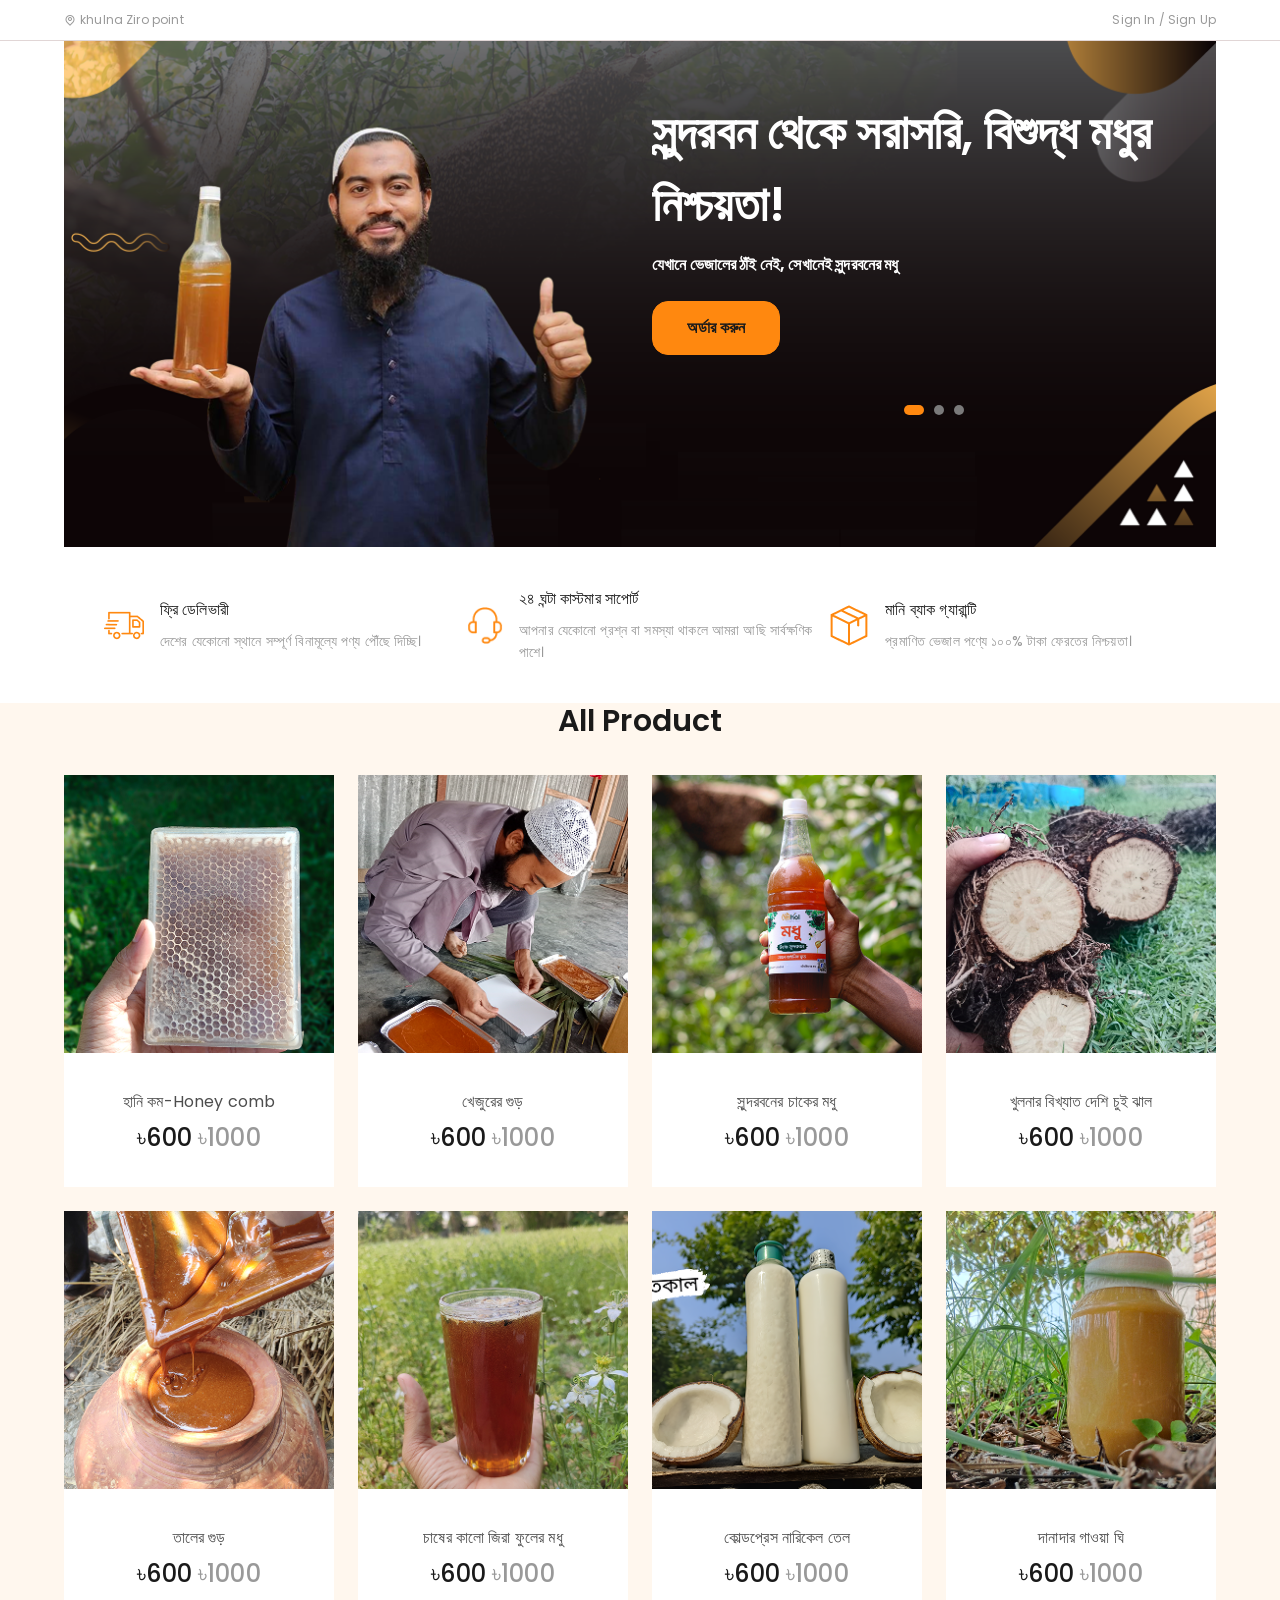
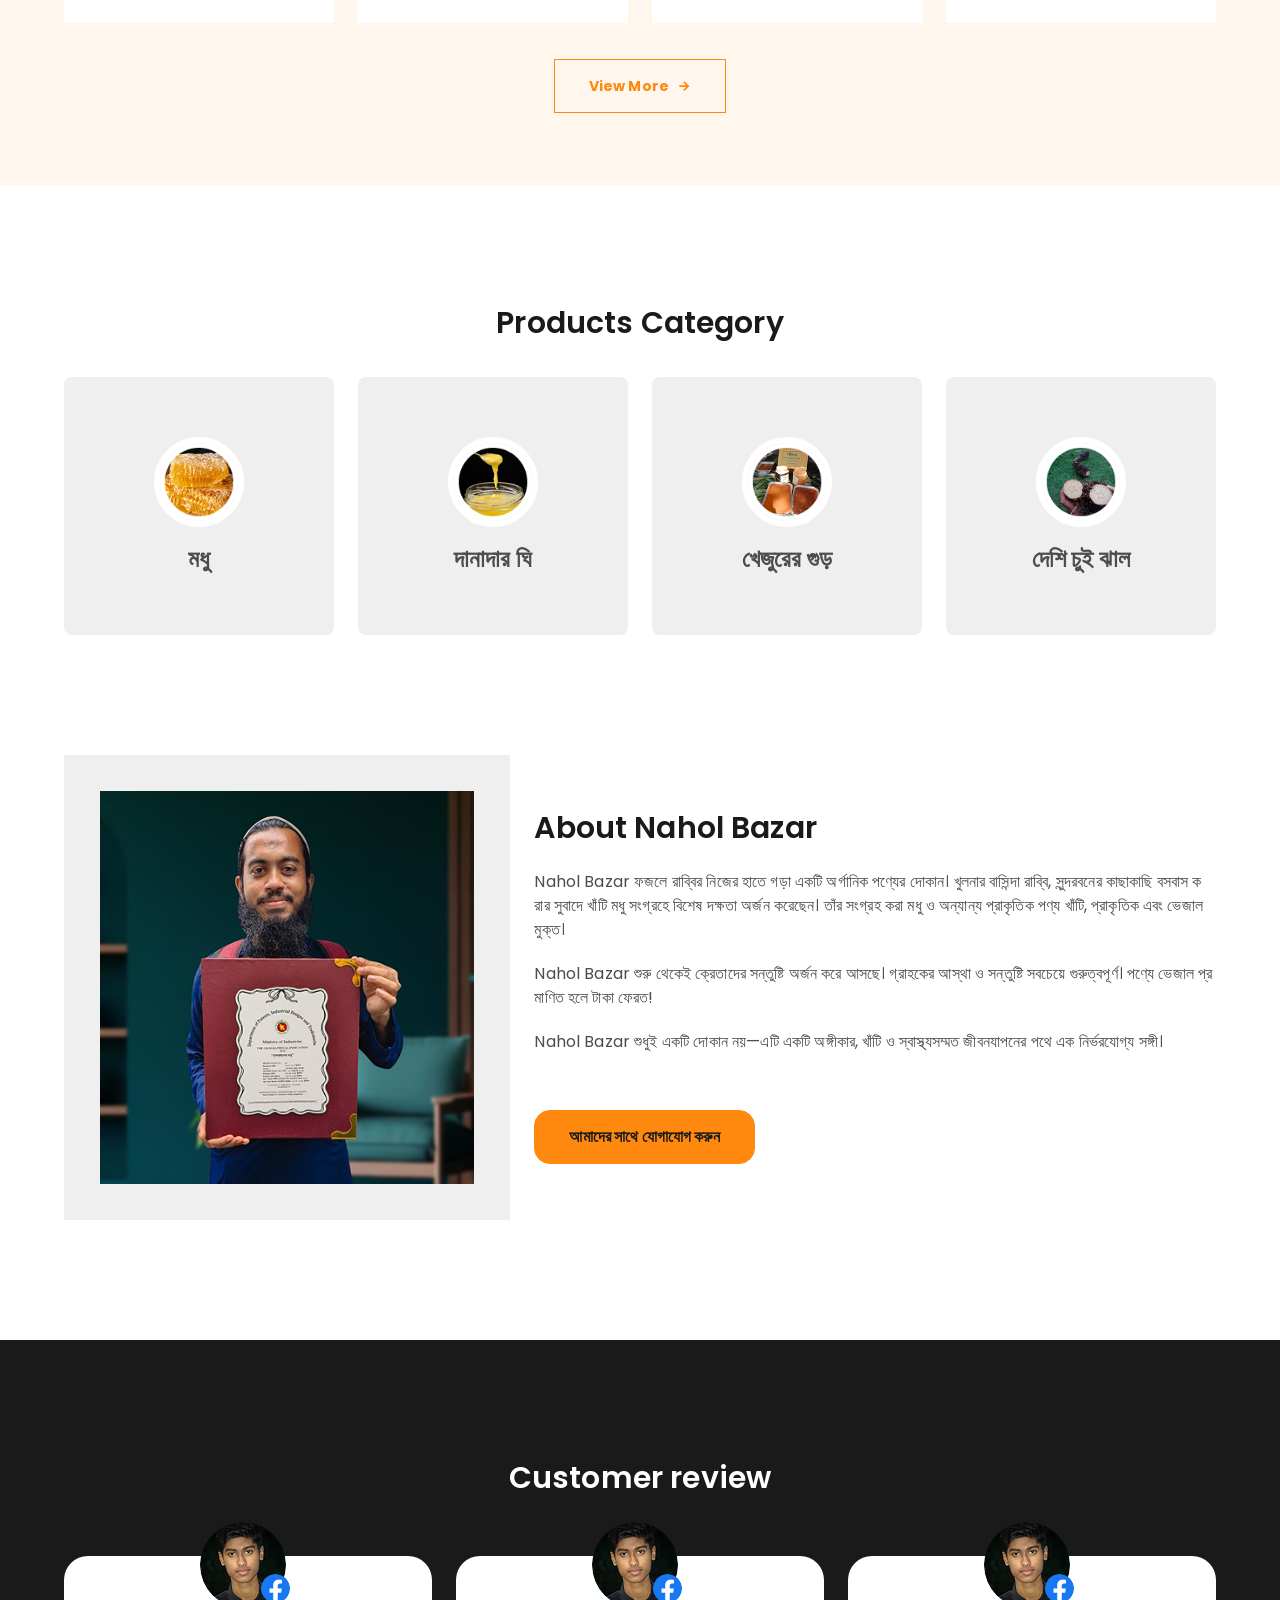
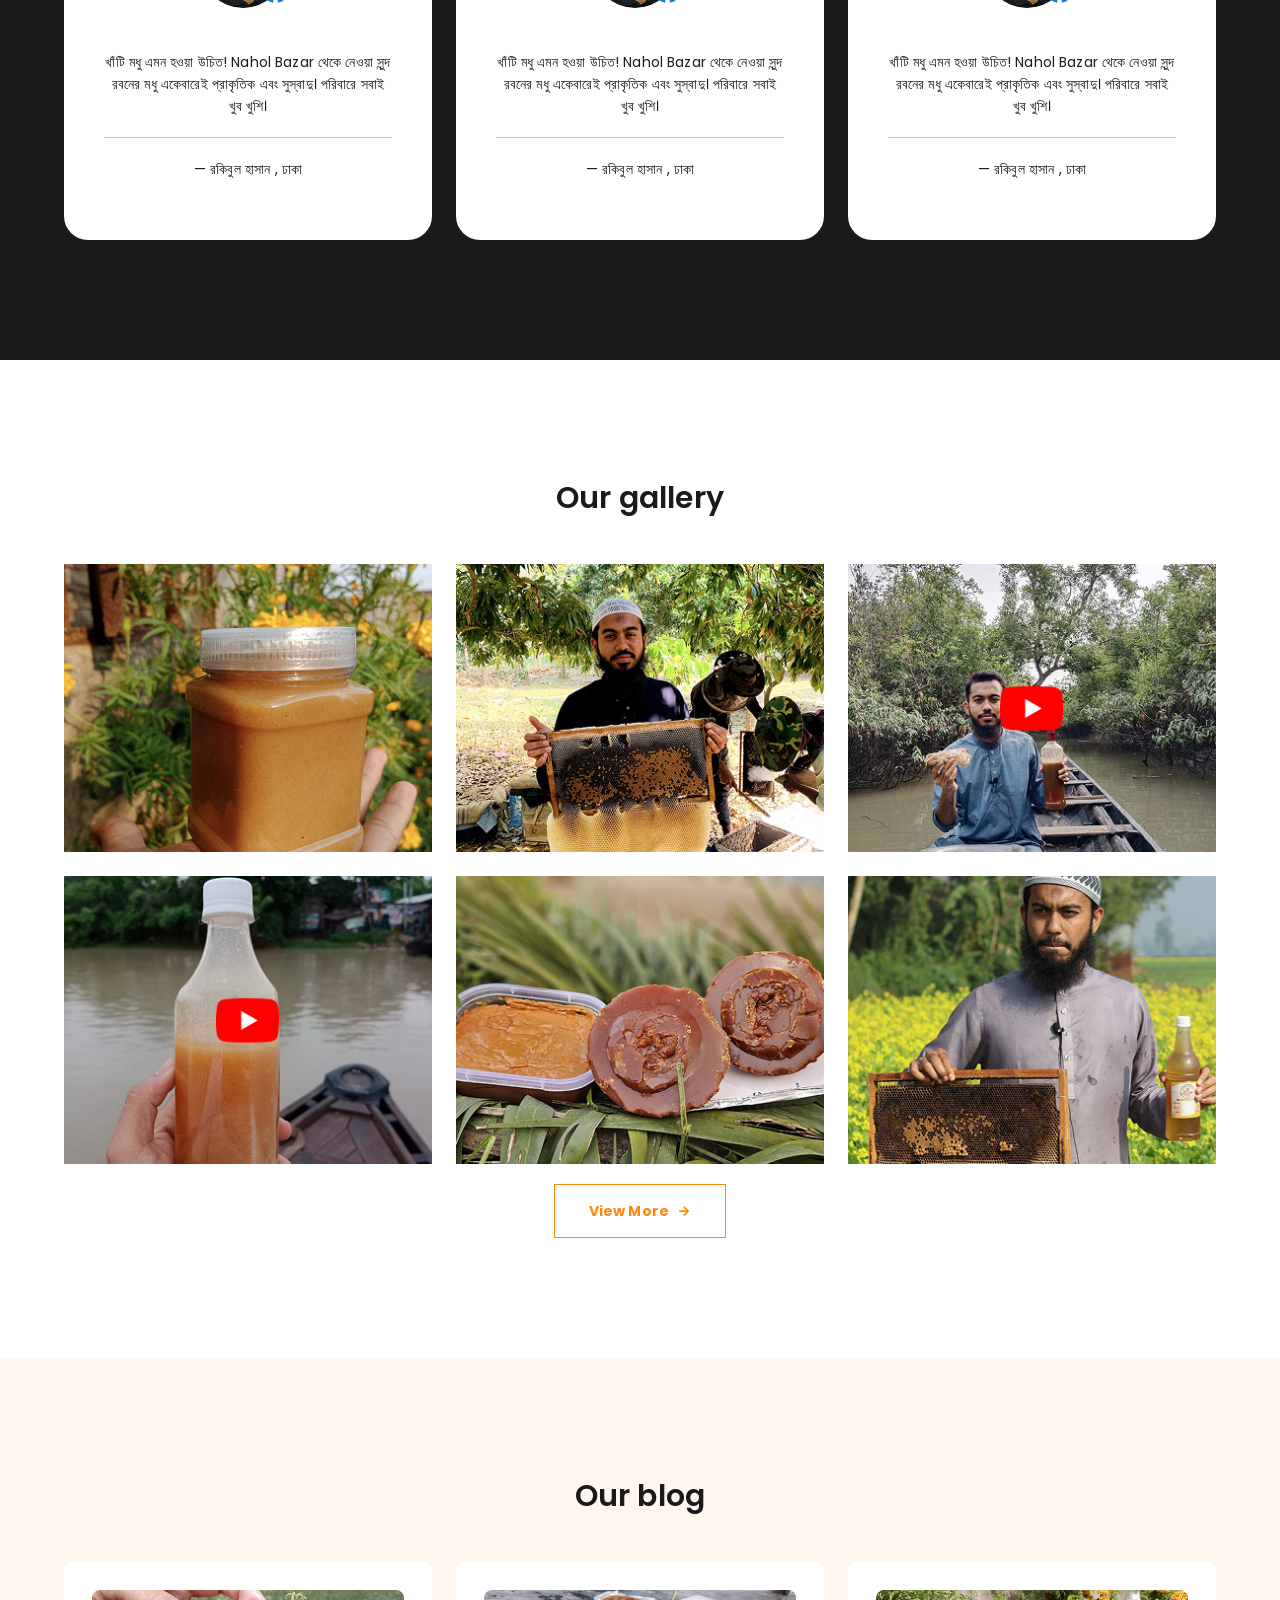
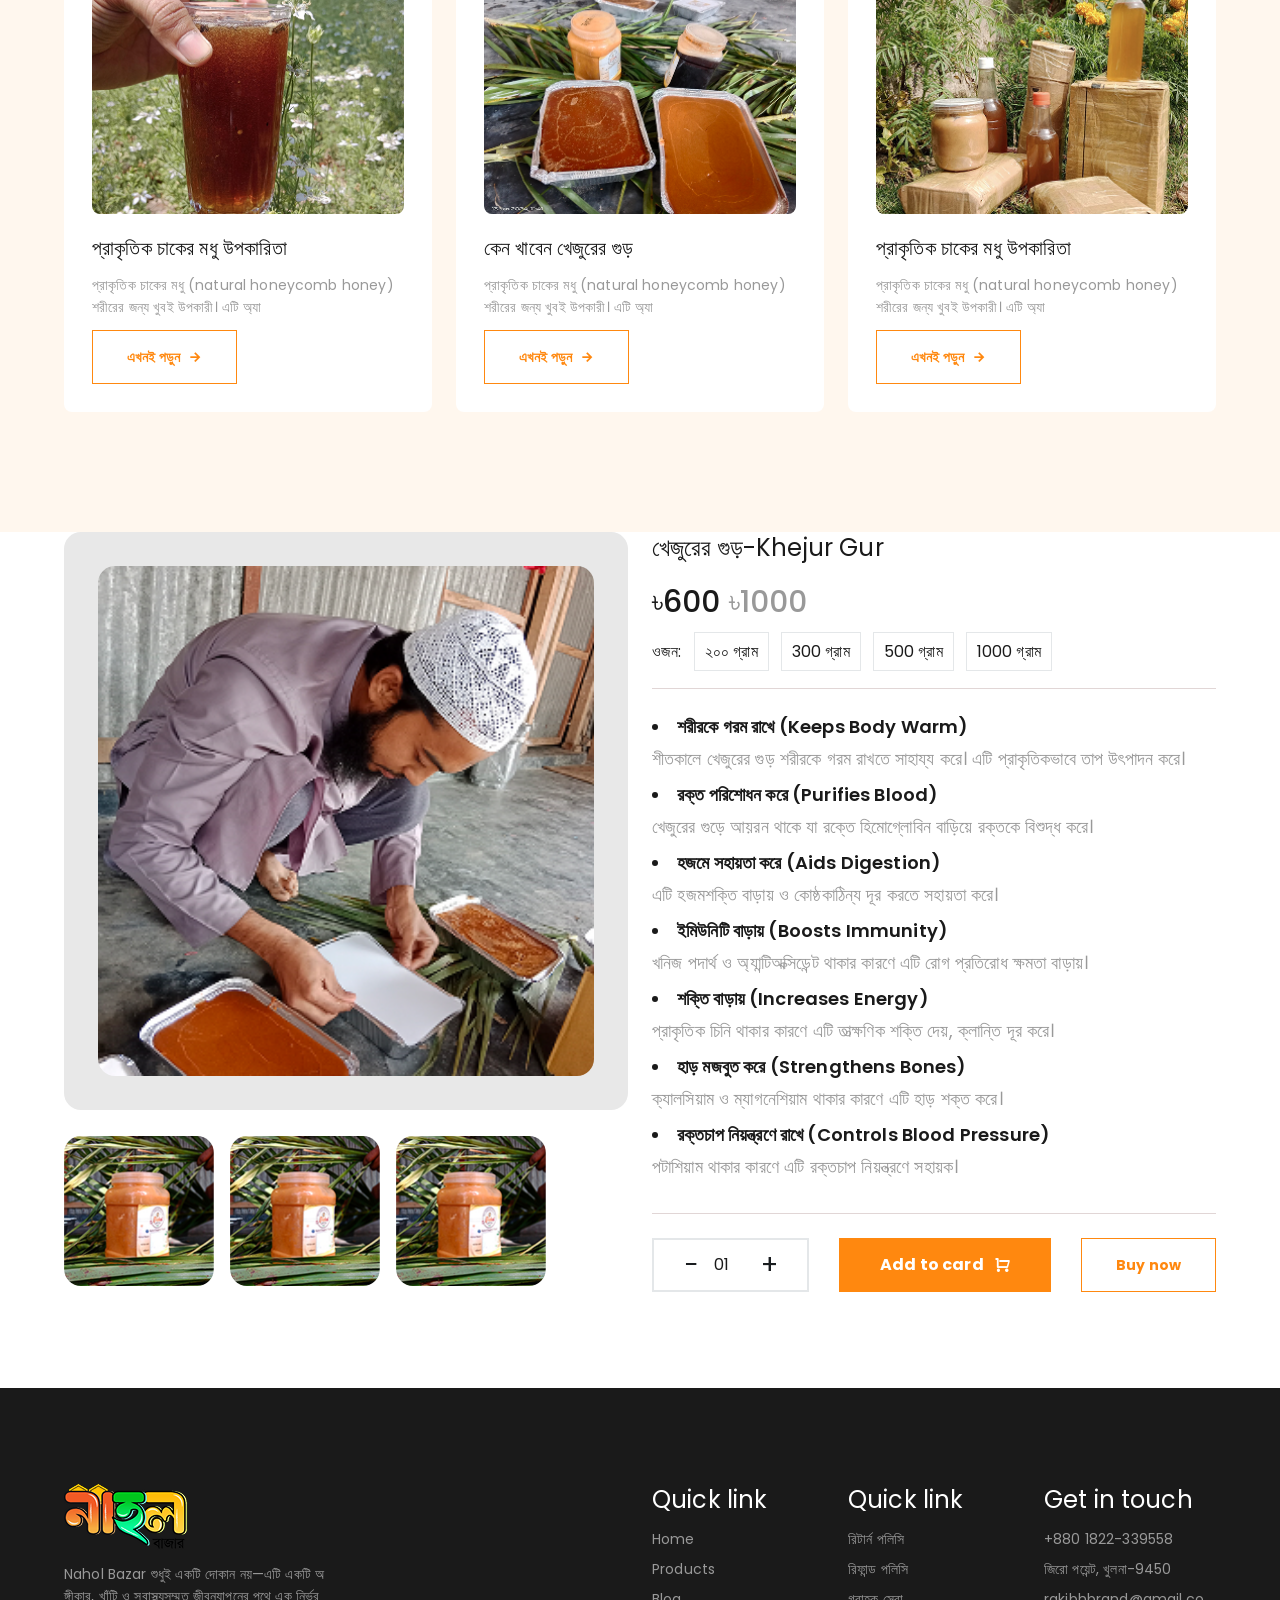
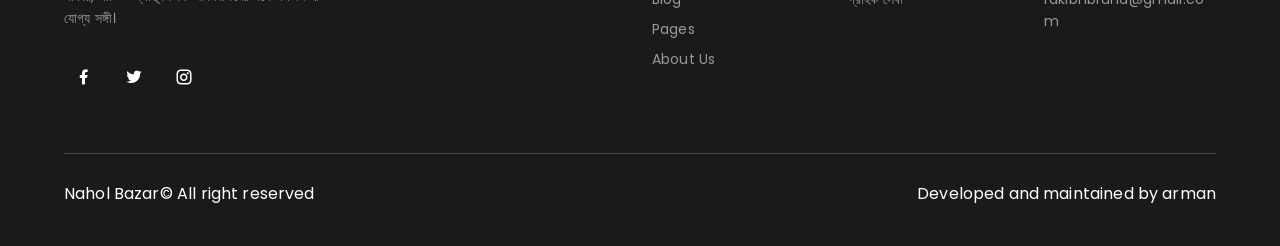
<file: index.html>
<!doctype html>
<html>

<head>
  <meta charset="utf-8">
  <meta name="viewport" content="width=device-width, initial-scale=1, shrink-to-fit=no">
  <meta name="description" content="nahal ">
  <meta name="title" content="nahal">
  <meta name="keywords" content=" nahal , nahal">
  <meta name="author" content="nahal ">
  <meta property="og:type" content="Web Template">
  <meta property="og:title" content=" nahal">
  <meta property="og:description" content="Dashboard - nahal">
  <meta name="msapplication-TileColor" content="#ffffff">
  <meta name="theme-color" content="#E4E6E9">

  <title>Nahal</title>

  <!--------------------------
      All Css Style link
    ------------------------------>

  <link
    href="https://fonts.googleapis.com/css2?family=Poppins:ital,wght@0,100;0,200;0,300;0,400;0,500;0,600;0,700;0,800;0,900;1,100;1,200;1,300;1,400;1,500;1,600;1,700;1,800;1,900&display=swap"
    rel="stylesheet">

  <!-- iconMin CSS -->
  <link href="vendor/icon/iconMin/icons.min.css" rel="stylesheet">

  <!-- wow CSS -->
  <link href="vendor/wow/animate.css" rel="stylesheet">

  <!-- slider CSS -->


  <!-- style CSS-->
  <link href="vendor/slider/owl.carousel.min.css" rel="stylesheet">
  <link href="assets/css/style.css" rel="stylesheet">

  <!-- Responsive CSS-->
  <link rel="stylesheet" href="assets/css/responsive.css">

</head>

<body>
  <!-- header area start -->
  <header class="py-3 ar-border-bottom">
    <div class="max-w-6xl m-auto">
      <div class="flex flex-row justify-between">
        <!-- left -->
        <div class=" flex text-xs gap-1">
          <i class="ri-map-pin-line"></i>
          <span class=" ">khulna Ziro point</span>
        </div>
        <!-- right -->
        <div class=" text-xs">
          <a href="#" class="hover:text-orange-400">Sign In</a> /
          <a href="#" class="hover:text-orange-400">Sign Up</a>
        </div>
        <!-- main menu start-->

        <!-- main menu end-->
      </div>
    </div>
  </header>
  <!-- header area end -->
  <section>
    <div class="max-w-6xl m-auto relative z-10">
      <img src="uploads/bannder.png" class="w-full " alt="">
      <div class="grid grid-cols-12 gap-6  ar-banner">
        <div class="col-span-6"></div>
        <div class="col-span-6 pt-14">
          <div class="owl-carousel owl-theme banner-owl-carousel">
            <div class="item">
              <h2 class="text-5xl text-white font-semibold mb-3 ar-line-height-150">সুন্দরবন থেকে সরাসরি, বিশুদ্ধ মধুর
                নিশ্চয়তা!</h2>
              <h6 class="text-white font-bold text-base mb-6">যেখানে ভেজালের ঠাঁই নেই, সেখানেই সুন্দরবনের মধু</h6>
              <div>
                <a href="#" class="ar-theme-button">অর্ডার করুন</a>
              </div>
            </div>
            <div class="item">
              <h2 class="text-5xl text-white font-semibold mb-3 ar-line-height-150">সুন্দরবন থেকে সরাসরি, বিশুদ্ধ মধুর
                নিশ্চয়তা!</h2>
              <h6 class="text-white font-bold text-base mb-6">যেখানে ভেজালের ঠাঁই নেই, সেখানেই সুন্দরবনের মধু</h6>
              <div>
                <a href="#" class="ar-theme-button">অর্ডার করুন</a>
              </div>
            </div>
            <div class="item">
              <h2 class="text-5xl text-white font-semibold mb-3 ar-line-height-150">সুন্দরবন থেকে সরাসরি, বিশুদ্ধ মধুর
                নিশ্চয়তা!</h2>
              <h6 class="text-white font-bold text-base mb-6">যেখানে ভেজালের ঠাঁই নেই, সেখানেই সুন্দরবনের মধু</h6>
              <div>
                <a href="#" class="ar-theme-button">অর্ডার করুন</a>
              </div>
            </div>

          </div>
        </div>

      </div>
    </div>
  </section>
  <!-- banner area start -->


  <section>
    <div class="max-w-6xl m-auto p-10 bg-white">
      <div class="grid grid-cols-3 gap-4">
        <!-- single curd -->
        <div class="flex gap-4 items-center">
          <div>
            <img src="assets/images/delivery-truck.png" alt="">
          </div>
          <div>
            <h6 class="text-base font-normal ar-primary mb-2">ফ্রি ডেলিভারী</h6>
            <p>দেশের যেকোনো স্থানে সম্পূর্ণ বিনামূল্যে পণ্য পৌঁছে দিচ্ছি।</p>
          </div>
        </div>
        <!-- single curd -->
        <div class="flex gap-4 items-center">
          <div>
            <img src="assets/images/headphones.png" alt="">
          </div>
          <div>
            <h6 class="text-base font-normal ar-primary  mb-2">২৪ ঘন্টা কাস্টমার সাপোর্ট</h6>
            <p>আপনার যেকোনো প্রশ্ন বা সমস্যা থাকলে আমরা আছি সার্বক্ষণিক পাশে।</p>
          </div>
        </div>
        <!-- single curd -->
        <div class="flex gap-4 items-center">
          <div>
            <img src="assets/images/package.png" alt="">
          </div>
          <div>
            <h6 class="text-base font-normal ar-primary  mb-2">মানি ব্যাক গ্যারান্টি</h6>
            <p>প্রমাণিত ভেজাল পণ্যে ১০০% টাকা ফেরতের নিশ্চয়তা।</p>
          </div>
        </div>
      </div>
    </div>
  </section>

  <!-- banner area end -->

  <!-- product area start -->

  <section class="ar-light-bg pb-18">
    <div class="max-w-6xl m-auto">
      <!-- semi title -->
      <h3 class="ar-primary text-center text-3xl font-semibold mb-9">All Product</h3>
      <div class="grid grid-cols-4 gap-6 mb-9">
        <!-- single product curd -->
        <div class="bg-white">
          <img class="ar-product-img" src="uploads/product-1.png" alt="">
          <div class="ar-padding text-center">
            <h5 class="text-base font-normal ar-dark-2 mb-2">হানি কম-Honey comb</h5>
            <h4 class="font-medium text-2xl ar-primary">৳600 <span class="ar-paragraph">৳1000</span></h4>
          </div>
        </div>
        <!-- single product curd -->
        <div class="bg-white">
          <img class="ar-product-img" src="uploads/product-2.png" alt="">
          <div class="ar-padding text-center">
            <h5 class="text-base font-normal ar-dark-2 mb-2">খেজুরের গুড়</h5>
            <h4 class="font-medium text-2xl ar-primary">৳600 <span class="ar-paragraph">৳1000</span></h4>
          </div>
        </div>
        <!-- single product curd -->
        <div class="bg-white">
          <img class="ar-product-img" src="uploads/product-3.png" alt="">
          <div class="ar-padding text-center">
            <h5 class="text-base font-normal ar-dark-2 mb-2">সুন্দরবনের চাকের মধু</h5>
            <h4 class="font-medium text-2xl ar-primary">৳600 <span class="ar-paragraph">৳1000</span></h4>
          </div>
        </div>
        <!-- single product curd -->
        <div class="bg-white">
          <img class="ar-product-img" src="uploads/product-4.png" alt="">
          <div class="ar-padding text-center">
            <h5 class="text-base font-normal ar-dark-2 mb-2">খুলনার বিখ্যাত দেশি চুই ঝাল</h5>
            <h4 class="font-medium text-2xl ar-primary">৳600 <span class="ar-paragraph">৳1000</span></h4>
          </div>
        </div>
        <!-- single product curd -->
        <div class="bg-white">
          <img class="ar-product-img" src="uploads/product-5.png" alt="">
          <div class="ar-padding text-center">
            <h5 class="text-base font-normal ar-dark-2 mb-2">তালের গুড়</h5>
            <h4 class="font-medium text-2xl ar-primary">৳600 <span class="ar-paragraph">৳1000</span></h4>
          </div>
        </div>
        <!-- single product curd -->
        <div class="bg-white">
          <img class="ar-product-img" src="uploads/product-6.png" alt="">
          <div class="ar-padding text-center">
            <h5 class="text-base font-normal ar-dark-2 mb-2">চাষের কালো জিরা ফুলের মধু</h5>
            <h4 class="font-medium text-2xl ar-primary">৳600 <span class="ar-paragraph">৳1000</span></h4>
          </div>
        </div>
        <!-- single product curd -->
        <div class="bg-white">
          <img class="ar-product-img" src="uploads/product-7.png" alt="">
          <div class="ar-padding text-center">
            <h5 class="text-base font-normal ar-dark-2 mb-2">কোল্ডপ্রেস নারিকেল তেল</h5>
            <h4 class="font-medium text-2xl ar-primary">৳600 <span class="ar-paragraph">৳1000</span></h4>
          </div>
        </div>
        <!-- single product curd -->
        <div class="bg-white">
          <img class="ar-product-img" src="uploads/product-8.png" alt="">
          <div class="ar-padding text-center">
            <h5 class="text-base font-normal ar-dark-2 mb-2">দানাদার গাওয়া ঘি</h5>
            <h4 class="font-medium text-2xl ar-primary">৳600 <span class="ar-paragraph">৳1000</span></h4>
          </div>
        </div>
      </div>
      <div class="text-center">
        <div class="flex justify-center">
          <a class="ar-outline-btn" href="#">View More <i class="ri-arrow-right-line"></i></a>
        </div>
      </div>

    </div>
  </section>

  <!-- product area end -->

  <!-- product Category area start -->

  <section class="pb-30 pt-30 bg-white">
    <div class="max-w-6xl m-auto">
      <!-- semi title -->
      <h3 class="ar-primary text-center text-3xl font-semibold mb-9">Products Category</h3>
      <!-- Category -->
      <div class=" grid grid-cols-4 gap-6">
        <!-- single  Category-->
        <div class="ar-dark-bg flex flex-col items-center justify-center py-15 px-8 rounded-lg">
          <div class="mb-4">
            <img class="ar-category-img" src="uploads/category-1.png" alt="">
          </div>
          <h5 class="text-2xl ar-dark-2 font-bold">মধু</h5>
        </div>
        <!-- single  Category-->
        <div class="ar-dark-bg flex flex-col items-center justify-center py-15 px-8 rounded-lg">
          <div class="mb-4">
            <img class="ar-category-img" src="uploads/category-2.png" alt="">
          </div>
          <h5 class="text-2xl ar-dark-2 font-bold">দানাদার ঘি</h5>
        </div>
        <!-- single  Category-->
        <div class="ar-dark-bg flex flex-col items-center justify-center py-15 px-8 rounded-lg">
          <div class="mb-4">
            <img class="ar-category-img" src="uploads/category-3.png" alt="">
          </div>
          <h5 class="text-2xl ar-dark-2 font-bold">খেজুরের গুড়</h5>
        </div>
        <!-- single  Category-->
        <div class="ar-dark-bg flex flex-col items-center justify-center py-15 px-8 rounded-lg">
          <div class="mb-4">
            <img class="ar-category-img" src="uploads/category-4.png" alt="">
          </div>
          <h5 class="text-2xl ar-dark-2 font-bold">দেশি চুই ঝাল</h5>
        </div>
      </div>
    </div>
  </section>

  <!-- product Category area end -->

  <!-- about  area start -->

  <section class="pb-30">
    <div class="max-w-6xl m-auto">
      <div class="grid grid-cols-5 gap-6  items-center">
        <!-- about img -->
        <div class="ar-about-img col-span-2">
          <img class="w-full" src="uploads/about-1.png" alt="">
        </div>
        <!-- about text -->
        <div class="col-span-3">
          <h5 class="text-3xl ar-primary font-semibold mb-6">About Nahol Bazar</h5>
          <p class="text-base ar-dark-2 mb-5">Nahol Bazar ফজলে রাব্বির নিজের হাতে গড়া একটি অর্গানিক পণ্যের দোকান। খুলনার
            বাসিন্দা রাব্বি, সুন্দরবনের কাছাকাছি বসবাস করার সুবাদে খাঁটি মধু সংগ্রহে বিশেষ দক্ষতা অর্জন করেছেন। তাঁর
            সংগ্রহ করা মধু ও অন্যান্য প্রাকৃতিক পণ্য খাঁটি, প্রাকৃতিক এবং ভেজালমুক্ত।</p>
          <p class="text-base ar-dark-2 mb-5">Nahol Bazar শুরু থেকেই ক্রেতাদের সন্তুষ্টি অর্জন করে আসছে। গ্রাহকের আস্থা
            ও সন্তুষ্টি সবচেয়ে গুরুত্বপূর্ণ। পণ্যে ভেজাল প্রমাণিত হলে টাকা ফেরত!</p>
          <p class="text-base ar-dark-2">Nahol Bazar শুধুই একটি দোকান নয়—এটি একটি অঙ্গীকার, খাঁটি ও স্বাস্থ্যসম্মত
            জীবনযাপনের পথে এক নির্ভরযোগ্য সঙ্গী।</p>
          <a href="#" class="ar-theme-button mt-14">আমাদের সাথে যোগাযোগ করুন</a>
        </div>
      </div>
    </div>
  </section>

  <!-- about  area end -->

  <!-- Customer review  area start -->

  <section class="pb-30 pt-30 ar-primary-bg">
    <div class="max-w-6xl m-auto">
      <!-- semi title -->
      <h3 class="text-white text-center text-3xl font-semibold mb-15">Customer review</h3>
      <!-- review -->
      <div class="grid grid-cols-3 gap-6">
        <!-- single review -->
        <div class="bg-white rounded-3xl text-center ar-review-padding">
          <div class="ar-customer-review">
            <img class="ar-customer-img" src="uploads/customer-img.png" alt="">
            <img class="ar-facebook-logo" src="assets/images/logos-facebook.png" alt="">
          </div>
          <div>
            <p class="ar-primary mb-5">খাঁটি মধু এমন হওয়া উচিত! Nahol Bazar থেকে নেওয়া সুন্দরবনের মধু একেবারেই প্রাকৃতিক
              এবং সুস্বাদু। পরিবারে সবাই খুব খুশি।</p>
            <p class="ar-customer-name ar-primary">— রকিবুল হাসান , ঢাকা</p>
          </div>
        </div>
        <!-- single review -->
        <div class="bg-white rounded-3xl text-center ar-review-padding">
          <div class="ar-customer-review">
            <img class="ar-customer-img" src="uploads/customer-img.png" alt="">
            <img class="ar-facebook-logo" src="assets/images/logos-facebook.png" alt="">
          </div>
          <div>
            <p class="ar-primary mb-5">খাঁটি মধু এমন হওয়া উচিত! Nahol Bazar থেকে নেওয়া সুন্দরবনের মধু একেবারেই প্রাকৃতিক
              এবং সুস্বাদু। পরিবারে সবাই খুব খুশি।</p>
            <p class="ar-customer-name ar-primary">— রকিবুল হাসান , ঢাকা</p>
          </div>
        </div>
        <!-- single review -->
        <div class="bg-white rounded-3xl text-center ar-review-padding">
          <div class="ar-customer-review">
            <img class="ar-customer-img" src="uploads/customer-img.png" alt="">
            <img class="ar-facebook-logo" src="assets/images/logos-facebook.png" alt="">
          </div>
          <div>
            <p class="ar-primary mb-5">খাঁটি মধু এমন হওয়া উচিত! Nahol Bazar থেকে নেওয়া সুন্দরবনের মধু একেবারেই প্রাকৃতিক
              এবং সুস্বাদু। পরিবারে সবাই খুব খুশি।</p>
            <p class="ar-customer-name ar-primary">— রকিবুল হাসান , ঢাকা</p>
          </div>
        </div>
      </div>
    </div>
  </section>

  <!-- Customer review  area end -->

  <!-- Our gallery  area end -->

  <section class="pb-30 pt-30">
    <div class="max-w-6xl m-auto">
      <!-- semi title -->
      <h3 class="ar-primary text-center text-3xl font-semibold mb-12">Our gallery</h3>
      <!-- gallery -->
      <div class="grid grid-cols-3 gap-6  mb-5">
        <div>
          <img class="w-full" src="uploads/gallery-1.png" alt="">
        </div>
        <div>
          <img class="w-full" src="uploads/gallery-2.png" alt="">
        </div>
        <div>
          <img class="w-full" src="uploads/gallery-3.png" alt="">
        </div>
        <div>
          <img class="w-full" src="uploads/gallery-4.png" alt="">
        </div>
        <div>
          <img class="w-full" src="uploads/gallery-5.png" alt="">
        </div>
        <div>
          <img class="w-full" src="uploads/gallery-6.png" alt="">
        </div>

      </div>
      <div class="text-center">
        <div class="flex justify-center">
          <a class="ar-outline-btn" href="#">View More <i class="ri-arrow-right-line"></i></a>
        </div>
      </div>
    </div>
  </section>

  <!-- Our gallery  area end -->

  <!-- Our blog  area end -->

  <section class="pt-30 pb-30 ar-light-bg">
    <div class="max-w-6xl m-auto">
      <!-- semi title -->
      <h3 class="ar-primary text-center text-3xl font-semibold mb-12">Our blog</h3>
      <!-- blog -->
      <div class="grid grid-cols-3 gap-6  items-center ">
        <!-- single blog -->
        <div class="ar-single-product rounded-lg bg-white p-7">
          <div class="mb-5">
            <img class="ar-blog-img" src="uploads/blog-1.png" alt="">
          </div>
          <h5 class="text-xl font-medium ar-primary mb-3">প্রাকৃতিক চাকের মধু উপকারিতা</h5>
          <p class="mb-3">প্রাকৃতিক চাকের মধু (natural honeycomb honey) শরীরের জন্য খুবই উপকারী। এটি অ্যা</p>
          <div>
            <div class="flex ">
              <a class="ar-outline-btn" href="#">এখনই পড়ুন <i class="ri-arrow-right-line"></i></a>
            </div>
          </div>
        </div>
        <!-- single blog -->
        <div class="ar-single-product rounded-lg bg-white p-7">
          <div class="mb-5">
            <img class="ar-blog-img" src="uploads/blog-2.png" alt="">
          </div>
          <h5 class="text-xl font-medium ar-primary mb-3">কেন খাবেন খেজুরের গুড়</h5>
          <p class="mb-3">প্রাকৃতিক চাকের মধু (natural honeycomb honey) শরীরের জন্য খুবই উপকারী। এটি অ্যা</p>
          <div>
            <div class="flex ">
              <a class="ar-outline-btn" href="#">এখনই পড়ুন <i class="ri-arrow-right-line"></i></a>
            </div>
          </div>
        </div>
        <!-- single blog -->
        <div class="ar-single-product rounded-lg bg-white p-7">
          <div class="mb-5">
            <img class="ar-blog-img" src="uploads/blog-3.png" alt="">
          </div>
          <h5 class="text-xl font-medium ar-primary mb-3">প্রাকৃতিক চাকের মধু উপকারিতা</h5>
          <p class="mb-3">প্রাকৃতিক চাকের মধু (natural honeycomb honey) শরীরের জন্য খুবই উপকারী। এটি অ্যা</p>
          <div>
            <div class="flex ">
              <a class="ar-outline-btn" href="#">এখনই পড়ুন <i class="ri-arrow-right-line"></i></a>
            </div>
          </div>
        </div>
      </div>
    </div>
  </section>

  <!-- Our blog  area end -->

  <!-- product   area start -->

  <section>
    <div class="max-w-6xl m-auto pb-24">
      <div class="grid grid-cols-2 gap-6 ">
        <div>


          <div id="benefits-slider">
            <div class="owl-carousel slider-carousel">
              <div data-hash="mentors" class="ar-slider-img" >
                <img src="uploads/product-2.png" alt="">
              </div>

              <div data-hash="education" class="ar-slider-img">
                <img src="uploads/slider-1.png" alt="">
              </div>

              <div data-hash="discounts" class="ar-slider-img">
                <img src="uploads/slider-1.png" alt="">
              </div>

            </div>
            <hr />
            <div class="flex gap-4 items-center mt-6">
              <div class="column">
                <a href="#mentors">
                  <img src="uploads/slide-1.1.png" alt="">
                </a>
              </div>

              <div class="column">
                <a href="#education">
                  <img src="uploads/slide-1.1.png" alt="">
                </a>
              </div>

              <div class="column">
                <a href="#discounts">
                  <img src="uploads/slide-1.1.png" alt="">
                </a>
              </div>

            </div>
          </div>


        </div>
        <div>
          <h3 class="text-2xl ar-primary mb-5">খেজুরের গুড়-Khejur Gur</h3>
          <h4 class="font-medium mb-5 text-3xl ar-primary">৳600 <span class="ar-paragraph">৳1000</span></h4>
          <div class="flex gap-3 items-center pb-6 ar-border-bottom mb-6">
            <h6 class="text-base ar-primary">ওজন:</h6>
            <div>
              <input class="hidden" type="radio" id="weight_1" name="weight">
              <label for="weight_1" class="ar-radio-label text-base ar-primary">
                ২০০ গ্রাম
              </label>
            </div>
            <div>
              <input class="hidden" type="radio" id="weight_3" name="weight">
              <label for="weight_3" class="ar-radio-label text-base ar-primary">
                300 গ্রাম
              </label>
            </div>
            <div>
              <input class="hidden" type="radio" id="weight_2" name="weight">
              <label for="weight_2" class="ar-radio-label text-base ar-primary">
                500 গ্রাম
              </label>
            </div>
            <div>
              <input class="hidden" type="radio" id="weight_4" name="weight">
              <label for="weight_4" class="ar-radio-label text-base ar-primary">
                1000 গ্রাম
              </label>
            </div>
          </div>
          <div class="pb-6 ar-border-bottom mb-6">
            <div class="mb-2">
              <li class="text-lg ar-primary font-semibold mb-1 list-style-auto">শরীরকে গরম রাখে (Keeps Body Warm)</li>
              <p class="text-lg">শীতকালে খেজুরের গুড় শরীরকে গরম রাখতে সাহায্য করে। এটি প্রাকৃতিকভাবে তাপ উৎপাদন করে।</p>
            </div>
            <div class="mb-2">
              <li class="text-lg ar-primary font-semibold mb-1 list-style-auto">রক্ত পরিশোধন করে (Purifies Blood)</li>
              <p class="text-lg">খেজুরের গুড়ে আয়রন থাকে যা রক্তে হিমোগ্লোবিন বাড়িয়ে রক্তকে বিশুদ্ধ করে।</p>
            </div>
            <div class="mb-2">
              <li class="text-lg ar-primary font-semibold mb-1 list-style-auto">হজমে সহায়তা করে (Aids Digestion)</li>
              <p class="text-lg">এটি হজমশক্তি বাড়ায় ও কোষ্ঠকাঠিন্য দূর করতে সহায়তা করে।</p>
            </div>
            <div class="mb-2">
              <li class="text-lg ar-primary font-semibold mb-1 list-style-auto">ইমিউনিটি বাড়ায় (Boosts Immunity)</li>
              <p class="text-lg">খনিজ পদার্থ ও অ্যান্টিঅক্সিডেন্ট থাকার কারণে এটি রোগ প্রতিরোধ ক্ষমতা বাড়ায়।</p>
            </div>
            <div class="mb-2">
              <li class="text-lg ar-primary font-semibold mb-1 list-style-auto">শক্তি বাড়ায় (Increases Energy)</li>
              <p class="text-lg">প্রাকৃতিক চিনি থাকার কারণে এটি তাত্ক্ষণিক শক্তি দেয়, ক্লান্তি দূর করে।</p>
            </div>
            <div class="mb-2">
              <li class="text-lg ar-primary font-semibold mb-1 list-style-auto">হাড় মজবুত করে (Strengthens Bones)</li>
              <p class="text-lg">ক্যালসিয়াম ও ম্যাগনেশিয়াম থাকার কারণে এটি হাড় শক্ত করে।</p>
            </div>
            <div class="mb-2">
              <li class="text-lg ar-primary font-semibold mb-1 list-style-auto">রক্তচাপ নিয়ন্ত্রণে রাখে (Controls Blood
                Pressure)</li>
              <p class="text-lg">পটাশিয়াম থাকার কারণে এটি রক্তচাপ নিয়ন্ত্রণে সহায়ক।</p>
            </div>
          </div>
          <!-- order area -->
          <div class="flex justify-between">
            <div class="counter-box">
              <button class="minus">−</button>
              <input type="number" class="number" value="1" min="1" max="99">
              <button class="plus">+</button>
            </div>
            <div class="">
              <a href="#" class="ar-button-card ">Add to card <i class="ri-shopping-cart-line"></i></a>
            </div>
            <div class="">
              <a href="#" class="ar-outline-btn ">Buy now</a>
            </div>
          </div>
        </div>
      </div>
    </div>
  </section>

  <!-- product area end -->

  <!-- footer area start -->

  <footer class="pt- ar-primary-bg pt-24">
    <div class="max-w-6xl m-auto ar-border-bottom-footer pb-14">
      <div class="grid grid-cols-12 gap-6">
        <div class="col-span-3">
          <!-- logo -->
          <img class="mb-2" src="assets/images/logo.png" alt="">
          <p class="mb-7">Nahol Bazar শুধুই একটি দোকান নয়—এটি একটি অঙ্গীকার, খাঁটি ও স্বাস্থ্যসম্মত জীবনযাপনের পথে এক
            নির্ভরযোগ্য সঙ্গী।</p>
          <!-- social -->
          <div class="ar-social-icon-box">
            <a href="#" class="ar-social-icon"><i class="ri-facebook-fill"></i></a>
            <a href="#" class="ar-social-icon"><i class="ri-twitter-fill"></i></a>
            <a href="#" class="ar-social-icon"><i class="ri-instagram-line"></i></a>
          </div>
        </div>
        <div class="col-span-3"></div>
        <div class="col-span-2">
          <h4 class="text-white text-2xl mb-3">Quick link</h4>
          <ul class="ar-paragraph">
            <li class="mb-2"><a href="#">Home</a></li>
            <li class="mb-2"><a href="#">Products</a></li>
            <li class="mb-2"><a href="#">Blog</a></li>
            <li class="mb-2"><a href="#">Pages</a></li>
            <li class="mb-2"><a href="#">About Us</a></li>
          </ul>
        </div>
        <div class="col-span-2">
          <h4 class="text-white text-2xl mb-3">Quick link</h4>
          <ul class="ar-paragraph">
            <li class="mb-2"><a href="#">রিটার্ন পলিসি</a></li>
            <li class="mb-2"><a href="#">রিফান্ড পলিসি</a></li>
            <li class="mb-2"><a href="#">গ্রাহক সেবা</a></li>
          </ul>
        </div>
        <div class="col-span-2">
          <h4 class="text-white text-2xl mb-3">Get in touch</h4>
          <ul class="ar-paragraph">
            <li class="mb-2"><a href="#">+880 1822-339558</a></li>
            <li class="mb-2"><a href="#">জিরো পয়েন্ট, খুলনা-9450</a></li>
            <li class="mb-2 "><a href="#">rakibhbrand@gmail.com</a></li>
          </ul>
        </div>
      </div>
    </div>
    <div class="max-w-6xl m-auto pt-7 pb-10">
      <div class="flex flex-row justify-between">
        <!-- left -->
        <h6 class="text-base  text-white">
          Nahol Bazar© All right reserved
        </h6>
        <!-- right -->
        <div>
          <h6 class=" text-base text-white">Developed and maintained by arman</h6>
        </div>
      </div>
    </div>
  </footer>

  <!-- footer  area end -->



  <!-- -------------------------
      js Script 
    ------------------------->

  <!-- jquery core CSS -->
  <script src="vendor/jquery/jquery-3.6.0.min.js"></script>
  <!-- tailwindcss core CSS -->
  <script src="vendor/tailwindcss/js/tailwind.js"></script>
  <!-- slider core CSS -->
  <script src="vendor/slider/owl.carousel.js"></script>
  <!-- main core CSS -->
  <!-- <script src="assets/js/main.js"></script> -->
  <script>
    $('.banner-owl-carousel').owlCarousel({
      loop: true,
      margin: 10,
      items: 1,
      autopaly: true,
    })

    // product

    $(document).ready(function () {
      $(".slider-carousel").owlCarousel();
    });

    $('.slider-carousel').owlCarousel({
      items: 1,
      loop: false,
      center: true,
      margin: 10,
      URLhashListener: true,
      autoplayHoverPause: true,
      startPosition: 'URLHash',
      smartSpeed: 750,
      dots: false,

          });

    // count 

    $(document).ready(function () {
      function formatNumber(num) {
        return num.toString().padStart(2, '0');
      }

      function updateInput() {
        let val = parseInt($('.number').val()) || 1;
        $('.number').val(formatNumber(val));
      }

      $('.plus').click(function () {
        let val = parseInt($('.number').val()) || 1;
        if (val < 99) val++;
        $('.number').val(formatNumber(val));
      });

      $('.minus').click(function () {
        let val = parseInt($('.number').val()) || 1;
        if (val > 1) val--;
        $('.number').val(formatNumber(val));
      });

      // Format number when user types manually
      $('.number').on('blur', updateInput);

      // Initialize
      updateInput();
    });
  </script>


</body>

</html>
</file>
<file: assets/css/style.css>
/*
-------------------------------------------------
  Theme Name: nahal  Template
  Theme URL: 
  Author: nahal
  Creation Date: 19-10-2025
  Description:A default style sheet for nahal 
  Version: 1.00


  ---------------------------------------------------
  Developed By: nahal 
  Developer URL: amitpaultl@gmail.com
  Developer: Amit Paul

  ---------------------------------------------------

  --------------------------------------------------
  Table of Contents
  --------------------------------------------------
  1. Theme Color
  2. google font
  3. General Style
  4. Typography
  5. button
  6. Preloader
  7. header
  8. side menu
  9. dashboard
  10. login
  11. setting
  12. Exam List
  13. Pdf List

------------------------------------------------ */

/*--------------------------------
1 Theme Color
-----------------------------------*/
:root {
    --primary: #1A1A1A;
    --secondary: #1B1B1B;
    --dark-2: #4D4D4D;
    --paragraph: #999999;
    --background-color: #E4E6E9;
    --origan: #FF880F;
    --light-bg: #FFF7EE;
    --dark-bg: #EFEFEF;
    --body-font-family: "Poppins", sans-serif;
}



/*-----------------------------------------------
    2. google font  Start
-------------------------------------------------*/


/*-----------------------------------------------
    2. General Style Start
-------------------------------------------------*/
* {
    border: none;
    outline: none;
}

body,
html {
    height: 100%;
    margin: 0;
}

body {
    position: relative;
    z-index: 1;
    font-size: 0.875rem;
    line-height: 1.375rem;
    font-weight: 400;
    letter-spacing: 0.0093rem;
    font-family: var(--body-font-family);
    color: var(--paragraph);
}

ul {
    padding: 0;
    word-break: break-all;
}

li {
    list-style: none;
    word-break: break-all;
}

a {
    text-decoration: none;
}

a:hover {
    text-decoration: none;
}

input {
    box-sizing: border-box;
}


p {
    color: var(--paragraph);
    font-weight: 400;
    word-break: break-all;

}




/*-------------------------------------------
    3.Typography area start
-------------------------------------------*/

/* color text */

.ar-paragraph {
    color: var(--paragraph);
}

.ar-primary {
    color: var(--primary);
}

.ar-dark-2 {
    color: var(--dark-2);
}


/* color bg */

.ar-primary-bg {
    background-color: var(--primary);
}

.ar-light-bg {
    background-color: var(--light-bg);
}

.ar-dark-bg {
    background-color: var(--dark-bg);
}

/* font family */

.ar-fi-roboto {
    font-family: "Roboto", serif;
}

/* hover text */

.underline:hover {
    text-decoration: underline;
}

/* font size  */

/* margin area start */


/* padding area start */


.ar-pb-30 {
    padding-bottom: 30px;
}

.ar-padding {
    padding: 37px 25px 33px 25px;
}

/* border */

.ar-border-bottom {
    border-bottom: 1px solid #e1d6d6;
}

.ar-border-bottom-footer {
    border-bottom: 1px solid #4A4A4A;
}

.ar-line-height-150 {
    line-height: 150%;
}

.list-style-auto {
    list-style: disc;
}

/*-------------------------------------------
    Typography area end
-------------------------------------------*/

/*-------------------------------------------
    button area start
-------------------------------------------*/

.ar-theme-button {
    padding: 15px 34px;
    font-size: 16px;
    border-radius: 16px;
    display: inline-block;
    font-weight: 700;
    border: 1px solid var(--origan);
    background: var(--origan);
    color: var(--secondary);
    text-align: center;
    transition: .3s;

}

.ar-theme-button:hover {
    background: transparent;
    color: var(--origan);
}

.ar-outline-btn {
    padding: 15px 34px;
    font-size: 14px;
    display: flex;
    gap: 8px;
    justify-content: center;
    align-items: center;
    font-weight: 700;
    border: 1px solid var(--origan);
    background: transparent;
    color: var(--origan);
    text-align: center;
    transition: .3s;

}

.ar-outline-btn:hover {
    background: var(--origan);
    color: var(--secondary);
}

.ar-button-card{
padding: 15px 40px;
    font-size: 16px;
    display: flex;
    font-weight: 700;
    border: 1px solid var(--origan);
    background: var(--origan);
    color: #fff;
    text-align: center;
    transition: .3s;
    align-items: center;
    justify-content: center;
    gap: 10px;
}


/*-------------------------------------------
    4.button area end
-------------------------------------------*/

/*-------------------------------------------
   5 Preloader Area Start
-------------------------------------------*/

#arPreloaderBg {
    position: fixed;
    top: 0;
    bottom: 0;
    background-color: var(--background-color);
    z-index: 999999999999;
    width: 100%;
    height: 100%;
}

#arLoader {
    width: 300px;
    display: block;
    align-content: center;
    margin: 0 auto;
    height: 100%;
    text-align: center;
}

#bdfLoader img {
    width: 100%;
    height: auto;
}


/*-------------------------------------------
    5 Preloader Area End
  -------------------------------------------*/

/*-------------------------------------------
    6 menu Area start
  -------------------------------------------*/

  .ar-logo {width: auto;max-height: 71px;}

.ar-search {
    border: 1px solid #E6E6E6;
    display: flex;
    align-items: center;
    border-radius: 6px;
}

.ar-search-btn {
    font-size: 14px;
    font-weight: 600;
    color: #fff;
    background: var(--origan);
    padding: 14px 24px;
    border-radius: 0 6px 6px 0;
}

.search-input {
    font-size: 15px;
    color: #1A1A1A;
}

.search-icon {
    font-size: 20px;
    color: #1A1A1A;
    margin: 0px 10px 0 18px;
}

.ar-shopping-cart {
    color: var(--primary);
    font-size: 27px;
    position: relative;
}

.shopping-count {
    position: absolute;
    top: -8px;
    right: -11px;
    font-size: 10px;
    font-weight: 500;
    background: var(--origan);
    width: 20px;
    display: flex;
    justify-content: center;
    height: 20px;
    color: #fff;
    border-radius: 50px;
}

.bg-menu-area{
    background: #333333;
    padding: 20px 0;
}


.ar-banner {
    position: absolute;
    left: 0;
    top: 0;
    width: 100%;
    z-index: 30;
    height: auto;
}

.owl-dots {
    display: flex;
    gap: 10px;
    align-items: center;
    justify-content: center;
    margin-top: 50px;
}

button.owl-dot {
    width: 10px;
    height: 10px;
    background: #7A7A7A !important;
    border-radius: 50px;
}

button.owl-dot.active {
    background: #FF880F !important;
    width: 20px;
}



/*-------------------------------------------
    6 menu Area end
  -------------------------------------------*/

/*-------------------------------------------
     product Area start
  -------------------------------------------*/
.ar-product-img {
    max-height: 283px;
    width: 100%;
    object-fit: cover;
}

.ar-category-img {
    height: 90px;
    width: 90px;
    border: 6px solid #fff;
    object-fit: contain;
    border-radius: 50%;
}

.ar-about-img img {
    border: 36px solid var(--dark-bg);
}

/*-------------------------------------------
     product Area end
  -------------------------------------------*/

/*-------------------------------------------
     review Area start
  -------------------------------------------*/

.ar-customer-img {
    width: 86px;
    height: 86px;
    border-radius: 50%;
}

.ar-review-padding {
    position: relative;
    padding: 95px 40px 60px;
}

.ar-customer-review {
    position: absolute;
    left: 50%;
    top: -34px;
    margin-left: -48px;
}

.ar-facebook-logo {
    position: absolute;
    right: -4px;
    width: 29px;
    bottom: 5px;
    height: 29px;
    border-radius: 50%;
}

.ar-customer-name.ar-primary {
    border-top: 1px solid #C2C2C2;
    padding-top: 20px;
}

.ar-blog-img {
    width: 100%;
    height: 224px;
    object-fit: cover;
    border-radius: 8px;
}

.ar-radio-label {
    border: 1px solid #E4E7E9;
    padding: 7px 10px;
    cursor: pointer;
}

input[type="radio"]:checked+.ar-radio-label {
    border: 1px solid var(--origan);
    background: var(--origan);
    color: #fff;
}

.ar-radio-label:hover {
    border: 1px solid var(--origan);
    background: var(--origan);
    color: #fff;
}

.counter-box input::-webkit-outer-spin-button,
.counter-box input::-webkit-inner-spin-button {
    -webkit-appearance: none;
}

.counter-box {
    border: 2px solid #E4E7E9;
    display: flex;
    align-items: center;
    justify-content: space-between;
    padding: 10px 15px;
}

.counter-box button {
    width: 45px;
    font-size: 26px;
    color: #191C1F;
    cursor: pointer;
    height: 100%;
}

.counter-box .number {
    width: 33px;
    font-size: 16px;
    color: #1A1A1A;
}

.ar-slider-img {
    background: #E8E8E8;
    border-radius: 17px;
    padding: 34px;
}

.ar-slider-img img {
    width: 100%;
    border-radius: 17px;
}

.column img {
    border-radius: 17px;
    width: 150px;
    height: 150px;
    object-fit: cover;
}
/*-------------------------------------------
     review Area end
  -------------------------------------------*/

/*-------------------------------------------
     footer Area start
  -------------------------------------------*/

.ar-social-icon-box {
    display: flex;
    align-items: center;
    gap: 10px;
}

.ar-social-icon {
    font-size: 18px;
    display: flex;
    width: 40px;
    height: 40px;
    align-items: center;
    justify-content: center;
    border-radius: 50%;
    color: #fff;
    transition: .3s;
}

.ar-social-icon:hover {
    background: var(--origan);
}

/*-------------------------------------------
     footer Area end
  -------------------------------------------*/
</file>
<file: assets/css/responsive.css>
/* ---------------------
reviews area start 
-----------------------*/

@media (max-width: 440.98px) {}

@media (max-width: 991.98px) {




}
</file>
